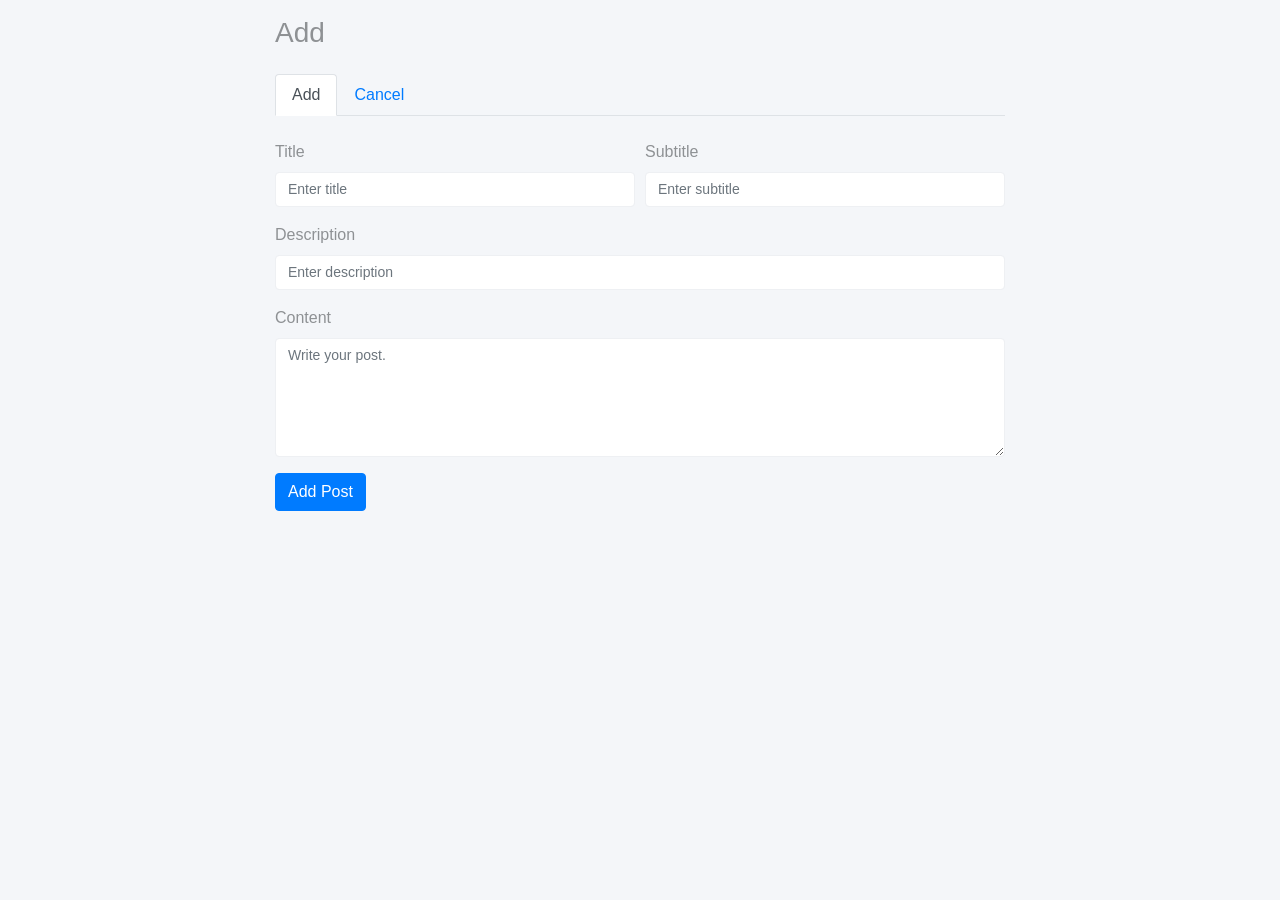
<file: templates/add_post.html>
<!DOCTYPE html>
<html lang="en">
<head>
    <meta charset="utf-8">
    <!--  This file has been downloaded from bootdey.com @bootdey on twitter -->
    <!--  All snippets are MIT license http://bootdey.com/license -->
    <title>Add Post</title>
    <link rel="icon" type="image/png" href="/static/assets/favicon.png"/>
    <meta name="viewport" content="width=device-width, initial-scale=1">
    <script src="https://code.jquery.com/jquery-1.10.2.min.js"></script>
    <link href="https://cdn.jsdelivr.net/npm/bootstrap@4.5.0/dist/css/bootstrap.min.css" rel="stylesheet">
    <link href="/static/settings/style.css" rel="stylesheet">
    <script src="https://cdn.jsdelivr.net/npm/bootstrap@4.5.0/dist/js/bootstrap.bundle.min.js"></script>
</head>
<body>
<div class="container">
    <div class="row justify-content-center mt-3">
        <div class="col-12 col-lg-10 col-xl-8 mx-auto">
            <h2 class="h3 mb-4 page-title">Add</h2>
            <div class="my-4">
                <ul class="nav nav-tabs mb-4" id="myTab" role="tablist">
                    <li class="nav-item">
                        <a class="nav-link active" id="add-tab" data-toggle="tab" href="#add" role="tab"
                           aria-controls="add" aria-selected="false">Add</a>
                    </li>
                    <li class="nav-item">
                        <a class="nav-link" id="cancel-tab" data-toggle="tab" href="#cancel" role="tab"
                           aria-controls="cancel" aria-selected="false">Cancel</a>
                    </li>
                </ul>
                <form id="addForm">
                    <section id="add">
                        <div id="addPostError" class="text-danger mb-3"></div>
                        <div class="form-row">
                            <div class="form-group col-md-6">
                                <label for="title">Title</label>
                                <input type="text" name="title" id="title" class="form-control"
                                       placeholder="Enter title"/>
                            </div>
                            <div class="form-group col-md-6">
                                <label for="subtitle">Subtitle</label>
                                <input type="text" name="subtitle" id="subtitle" class="form-control"
                                       placeholder="Enter subtitle"/>
                            </div>
                        </div>
                        <div class="form-group">
                            <label for="description">Description</label>
                            <input type="text" class="form-control" id="description" name="description"
                                   placeholder="Enter description"/>
                        </div>
                        <div class="form-group">
                            <label for="content">Content</label>
                            <textarea class="form-control" placeholder="Write your post."
                                      id="content" name="content" rows="5"></textarea>
                        </div>
                        <button type="submit" id="addPostSubmit" class="btn btn-primary">Add Post</button>
                    </section>
                </form>
            </div>
        </div>
    </div>

</div>
<script src="https://ajax.googleapis.com/ajax/libs/jquery/3.1.0/jquery.min.js"></script>
<script src="https://code.jquery.com/jquery-3.4.1.min.js"></script>
<script src="https://cdn.jsdelivr.net/npm/popper.js@1.16.0/dist/umd/popper.min.js"></script>
<script src="https://stackpath.bootstrapcdn.com/bootstrap/4.4.1/js/bootstrap.min.js"></script>
<script src="/static/posts/add.js"></script>
</body>
</html>
</file>
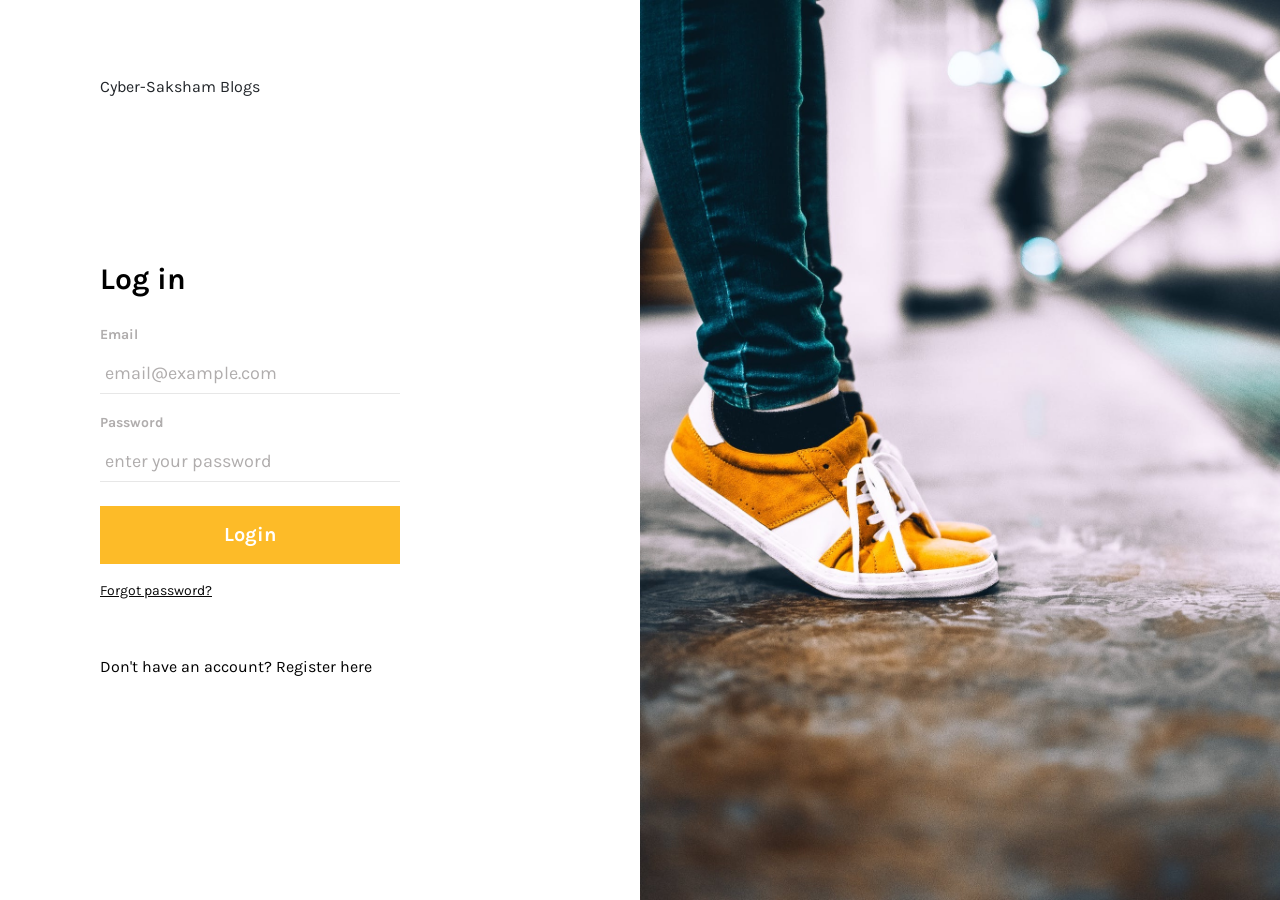
<file: templates/login.html>
<!DOCTYPE html>
<html lang="en">
<head>
    <meta charset="UTF-8">
    <meta name="viewport" content="width=device-width, initial-scale=1.0">
    <meta http-equiv="X-UA-Compatible" content="ie=edge">
    <title>Login</title>
    <link rel="icon" type="image/png" href="/static/assets/favicon.png"/>
    <link href="https://fonts.googleapis.com/css?family=Karla:400,700&display=swap" rel="stylesheet">
    <link rel="stylesheet" href="https://cdn.materialdesignicons.com/4.8.95/css/materialdesignicons.min.css">
    <link rel="stylesheet" href="https://stackpath.bootstrapcdn.com/bootstrap/4.4.1/css/bootstrap.min.css">
    <link rel="stylesheet" href="/static/login/assets/css/login.css">
</head>
<body>
<main>
    <div class="container-fluid">
        <div class="row">
            <div class="col-sm-6 login-section-wrapper">
                <div class="brand-wrapper">
                    Cyber-Saksham Blogs
                </div>

                <!-- Login Form -->
                <div id="login-form" class="login-wrapper my-auto">
                    <div id="loginError" class="text-danger"></div>
                    <h1 class="login-title">Log in</h1>
                    <form id="login-form-group">
                        <div class="form-group">
                            <label for="login_email">Email</label>
                            <input type="email" name="email" id="login_email" class="form-control"
                                   placeholder="email@example.com">
                        </div>
                        <div class="form-group mb-4">
                            <label for="login_password">Password</label>
                            <input type="password" name="password" id="login_password" class="form-control"
                                   placeholder="enter your password">
                        </div>
                        <input name="login" id="loginBtn" class="btn btn-block login-btn" type="button" value="Login">
                    </form>
                    <a href="" id="forgotPassword" class="forgot-password-link">Forgot password?</a>
                    <p class="login-wrapper-footer-text">Don't have an account?
                        <a id="registerEither" href="" class="text-reset">Register here</a>
                    </p>
                </div>

                <!-- Register Form -->
                <div id="register-form" class="login-wrapper my-auto">
                    <div id="registerError" class="text-danger"></div>
                    <h1 class="login-title">Register</h1>
                    <form id="register-form-group">
                        <div class="form-group">
                            <label for="register_email">Email</label>
                            <input type="email" name="email" id="register_email" class="form-control"
                                   placeholder="email@example.com" required>
                        </div>
                        <div class="form-group mb-4">
                            <label for="register_password">Password</label>
                            <input type="password" name="password" id="register_password" class="form-control"
                                   placeholder="enter your password" required>
                        </div>
                        <div class="form-group mb-4">
                            <label for="register_otp">OTP</label>
                            <input type="text" name="otp" id="register_otp" class="form-control"
                                   placeholder="enter otp" required>
                        </div>
                        <input name="login" id="registerBtn" class="btn btn-block login-btn" type="button"
                               value="Register">
                    </form>
                    <a href="" id="sendOtp" class="forgot-password-link">Send OTP</a>
                    <p class="login-wrapper-footer-text">Already have an account?
                        <a id="loginEither" href="" class="text-reset">Login here</a>
                    </p>
                </div>

                <!-- Forgot Password Form -->
                <div id="forgot-form" class="login-wrapper my-auto">
                    <div id="forgotError" class="text-danger"></div>
                    <h1 class="login-title">Reset</h1>
                    <form id="forgot-form-group">
                        <div class="form-group">
                            <label for="forgot_email">Email</label>
                            <input type="email" name="email" id="forgot_email" class="form-control"
                                   placeholder="email@example.com" required>
                        </div>
                        <div class="form-group mb-4">
                            <label for="forgot_password">New Password</label>
                            <input type="password" name="password" id="forgot_password" class="form-control"
                                   placeholder="enter new password" required>
                        </div>
                        <div class="form-group mb-4">
                            <label for="forgot_otp">OTP</label>
                            <input type="text" name="otp" id="forgot_otp" class="form-control"
                                   placeholder="enter otp" required>
                        </div>
                        <input name="login" id="forgotBtn" class="btn btn-block login-btn" type="button"
                               value="Reset">
                    </form>
                    <a href="" id="sendOtpForgot" class="forgot-password-link">Send OTP</a>
                    <p class="login-wrapper-footer-text">Remembered it now?
                        <a id="loginEither2" href="" class="text-reset">Login here</a>
                    </p>
                </div>
            </div>
            <div class="col-sm-6 px-0 d-none d-sm-block">
                <img src="/static/login/assets/images/login.jpg" alt="login image" class="login-img">
            </div>
        </div>
    </div>
</main>
<script src="https://ajax.googleapis.com/ajax/libs/jquery/3.1.0/jquery.min.js"></script>
<script src="https://code.jquery.com/jquery-3.4.1.min.js"></script>
<script src="https://cdn.jsdelivr.net/npm/popper.js@1.16.0/dist/umd/popper.min.js"></script>
<script src="https://stackpath.bootstrapcdn.com/bootstrap/4.4.1/js/bootstrap.min.js"></script>
<script src="/static/login/assets/js/login.js"></script>
</body>
</html>
</file>
<file: static/settings/style.css>
body{
    color: #8e9194;
    background-color: #f4f6f9;
}
.avatar-xl img {
    width: 110px;
}
.rounded-circle {
    border-radius: 50% !important;
}
img {
    vertical-align: middle;
    border-style: none;
}
.text-muted {
    color: #aeb0b4 !important;
}
.text-muted {
    font-weight: 300;
}
.form-control {
    display: block;
    width: 100%;
    height: calc(1.5em + 0.75rem + 2px);
    padding: 0.375rem 0.75rem;
    font-size: 0.875rem;
    font-weight: 400;
    line-height: 1.5;
    color: #4d5154;
    background-color: #ffffff;
    background-clip: padding-box;
    border: 1px solid #eef0f3;
    border-radius: 0.25rem;
    transition: border-color 0.15s ease-in-out, box-shadow 0.15s ease-in-out;
}
</file>
<file: static/login/assets/css/login.css>
body {
  font-family: "Karla", sans-serif;
  background-color: #fff;
  min-height: 100vh; }

.brand-wrapper {
  padding-top: 7px;
  padding-bottom: 8px; }
  .brand-wrapper .logo {
    height: 25px; }

.login-section-wrapper {
  display: -webkit-box;
  display: flex;
  -webkit-box-orient: vertical;
  -webkit-box-direction: normal;
          flex-direction: column;
  padding: 68px 100px;
  background-color: #fff; }
  @media (max-width: 991px) {
    .login-section-wrapper {
      padding-left: 50px;
      padding-right: 50px; } }
  @media (max-width: 575px) {
    .login-section-wrapper {
      padding-top: 20px;
      padding-bottom: 20px;
      min-height: 100vh; } }

.login-wrapper {
  width: 300px;
  max-width: 100%;
  padding-top: 24px;
  padding-bottom: 24px; }
  @media (max-width: 575px) {
    .login-wrapper {
      width: 100%; } }
  .login-wrapper label {
    font-size: 14px;
    font-weight: bold;
    color: #b0adad; }
  .login-wrapper .form-control {
    border: none;
    border-bottom: 1px solid #e7e7e7;
    border-radius: 0;
    padding: 9px 5px;
    min-height: 40px;
    font-size: 18px;
    font-weight: normal; }
    .login-wrapper .form-control::-webkit-input-placeholder {
      color: #b0adad; }
    .login-wrapper .form-control::-moz-placeholder {
      color: #b0adad; }
    .login-wrapper .form-control:-ms-input-placeholder {
      color: #b0adad; }
    .login-wrapper .form-control::-ms-input-placeholder {
      color: #b0adad; }
    .login-wrapper .form-control::placeholder {
      color: #b0adad; }
  .login-wrapper .login-btn {
    padding: 13px 20px;
    background-color: #fdbb28;
    border-radius: 0;
    font-size: 20px;
    font-weight: bold;
    color: #fff;
    margin-bottom: 14px; }
    .login-wrapper .login-btn:hover {
      border: 1px solid #fdbb28;
      background-color: #fff;
      color: #fdbb28; }
  .login-wrapper a.forgot-password-link {
    color: #080808;
    font-size: 14px;
    text-decoration: underline;
    display: inline-block;
    margin-bottom: 54px; }
    @media (max-width: 575px) {
      .login-wrapper a.forgot-password-link {
        margin-bottom: 16px; } }
  .login-wrapper-footer-text {
    font-size: 16px;
    color: #000;
    margin-bottom: 0; }

.login-title {
  font-size: 30px;
  color: #000;
  font-weight: bold;
  margin-bottom: 25px; }

.login-img {
  width: 100%;
  height: 100vh;
  -o-object-fit: cover;
     object-fit: cover;
  -o-object-position: left;
     object-position: left; }

/*# sourceMappingURL=login.css.map */
.loader {
  border: 16px solid #f3f3f3; /* Light grey */
  border-top: 16px solid #3498db; /* Blue */
  border-bottom: 16px solid #3498db; /* Blue */
  border-radius: 50%;
  width: 120px;
  height: 120px;
  animation: spin 2s linear infinite;
}

@keyframes spin {
  0% { transform: rotate(0deg); }
  100% { transform: rotate(360deg); }
}
</file>
